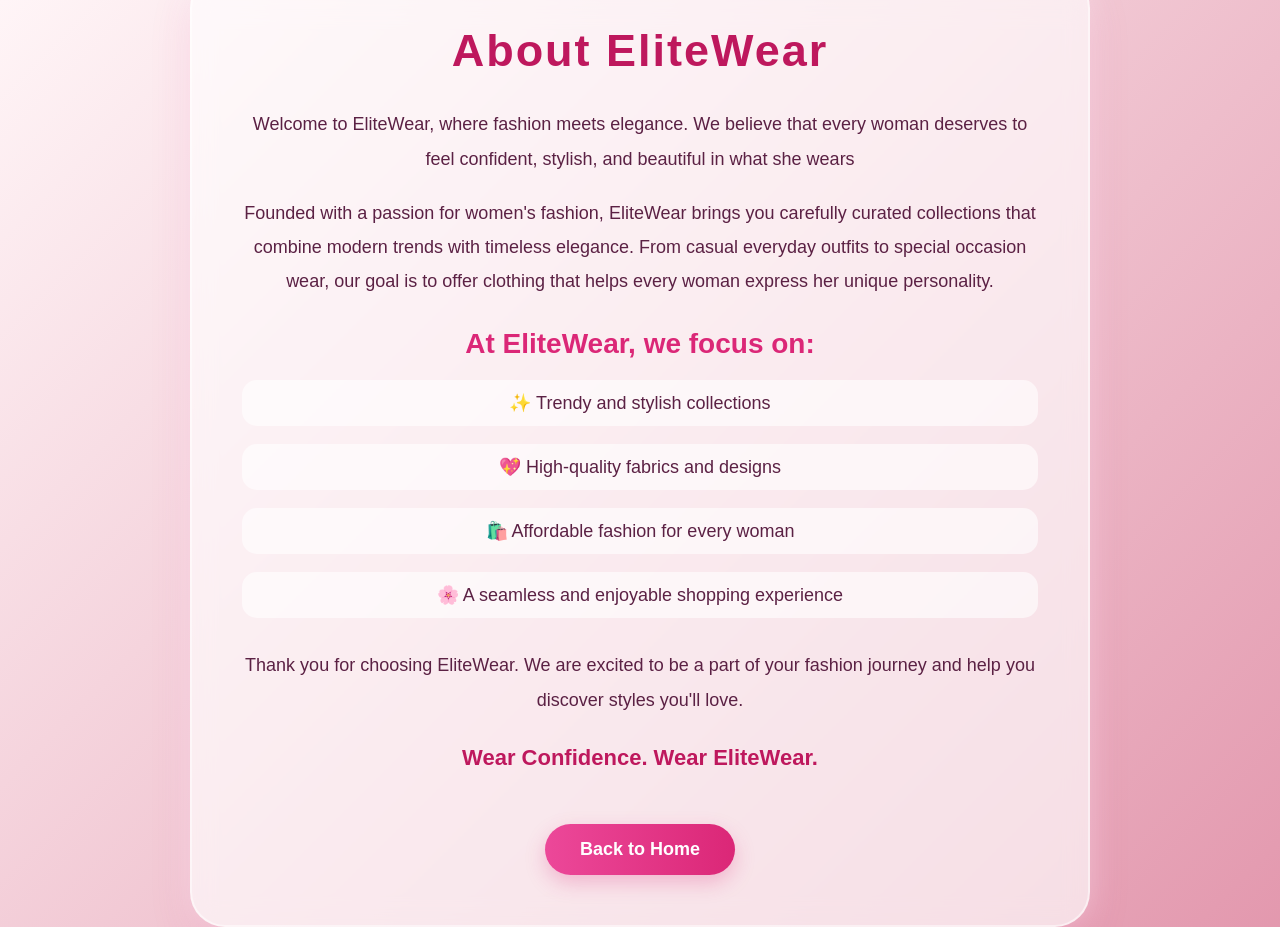
<file: about.html>
<!doctype html>
<html lang="en">
  <head>
    <meta charset="UTF-8" />
    <meta name="viewport" content="width=device-width, initial-scale=1.0" />
    <title>About Us</title>
    <link rel="stylesheet" href="style.css" />
    <link rel="shortcut icon" href="shoplogo.png" type="image/x-icon">
    <link rel="stylesheet" href="about.css">
  </head>
  <body>
    <div class="about">
      <h2>About EliteWear</h2>
      <p>
        Welcome to EliteWear, where fashion meets elegance. We believe that
        every woman deserves to feel confident, stylish, and beautiful in what
        she wears
      </p>
      <p>
        Founded with a passion for women's fashion, EliteWear brings you
        carefully curated collections that combine modern trends with timeless
        elegance. From casual everyday outfits to special occasion wear, our
        goal is to offer clothing that helps every woman express her unique
        personality.
      </p>
      <h3>At EliteWear, we focus on:</h3>
      <ul style="list-style: none">
        <li>✨ Trendy and stylish collections</li>
        <li>💖 High-quality fabrics and designs</li>
        <li>🛍️ Affordable fashion for every woman</li>
        <li>🌸 A seamless and enjoyable shopping experience</li>
      </ul>
      <p>
        Thank you for choosing EliteWear. We are excited to be a part of your
        fashion journey and help you discover styles you'll love.
      </p>
      <p><b>Wear Confidence. Wear EliteWear.</b></p>
      <a href="index.html" class="btn"> Back to Home</a>
    </div>
  </body>
</html>
</file>
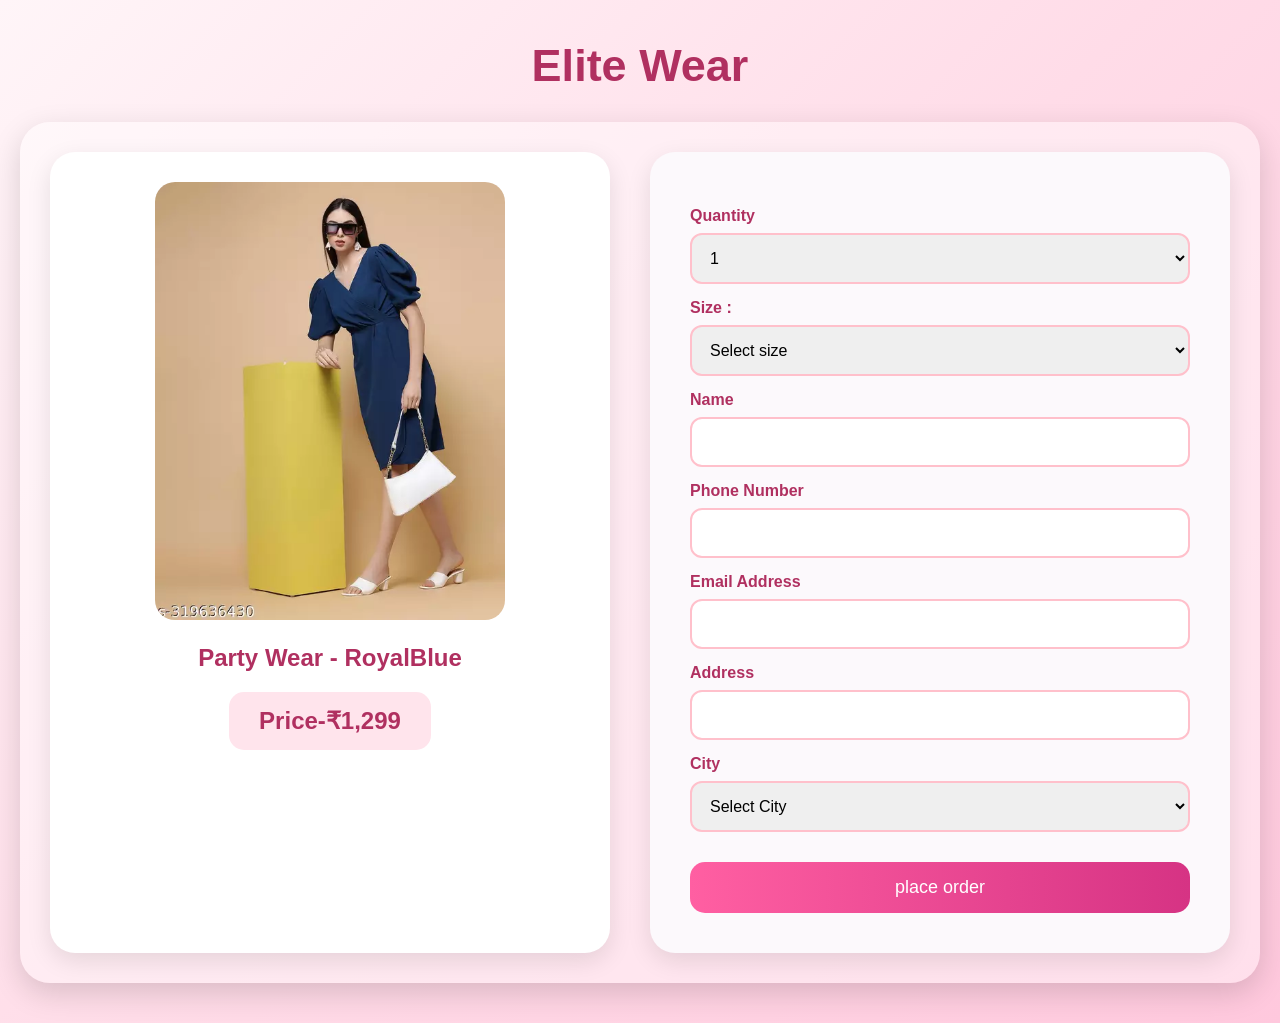
<file: buy1.html>
<!doctype html>
<html lang="en">
  <head>
    <meta charset="UTF-8" />
    <meta name="viewport" content="width=device-width, initial-scale=1.0" />
    <title>PartyWear-RoyalBlue</title>
    <link
      rel="icon"
      href="shoplogo.png"
    />
    <link rel="stylesheet" href="buy.css" />
  </head>
  <body>
    <h1>Elite Wear</h1>
    <div class="container">
      <div class="product">
        <img
          src="img1.webp"
          alt="image"
        />
        <h2>Party Wear - RoyalBlue</h2>
        <h2 class="btn">Price-₹1,299</h2>  </div>
        
        <form action="order.html" class="form">
          <label for="qty">Quantity</label>
          <select name="qty" id="qty">
            <option>1</option>
            <option>2</option>
            <option>3</option>
            <option>4</option>
            <option>5</option>
          </select>
          <label for="">Size :</label>
          <select name="qty" id="qty">
            <option>Select size</option>
            <option>xs</option>
            <option>S</option>
            <option>M</option>
            <option>L</option>
            <option>XL</option>
          </select>

          <label for="name">Name </label>
          <input type="text" name="name" required />
          <label for="phno">Phone Number </label>
          <input type="tel" name="phno" required />
          <label for="mail">Email Address</label>
          <input type="email" />
          <label for="add">Address</label>
          <input type="text" required />
          <label for="city">City </label>
          <select name="city" id="city">
            <option value="">Select City</option>
            <option value="">Chennai</option>
            <option value="">Coimbatore</option>
            <option value="">Madurai</option>
            <option value="">Mayiladuthurai</option>
            <option value="">Trichy</option>
          </select>
          <button class="btn">place order</button>
        </form>
    
    </div>
  </body>
</html>
</file>
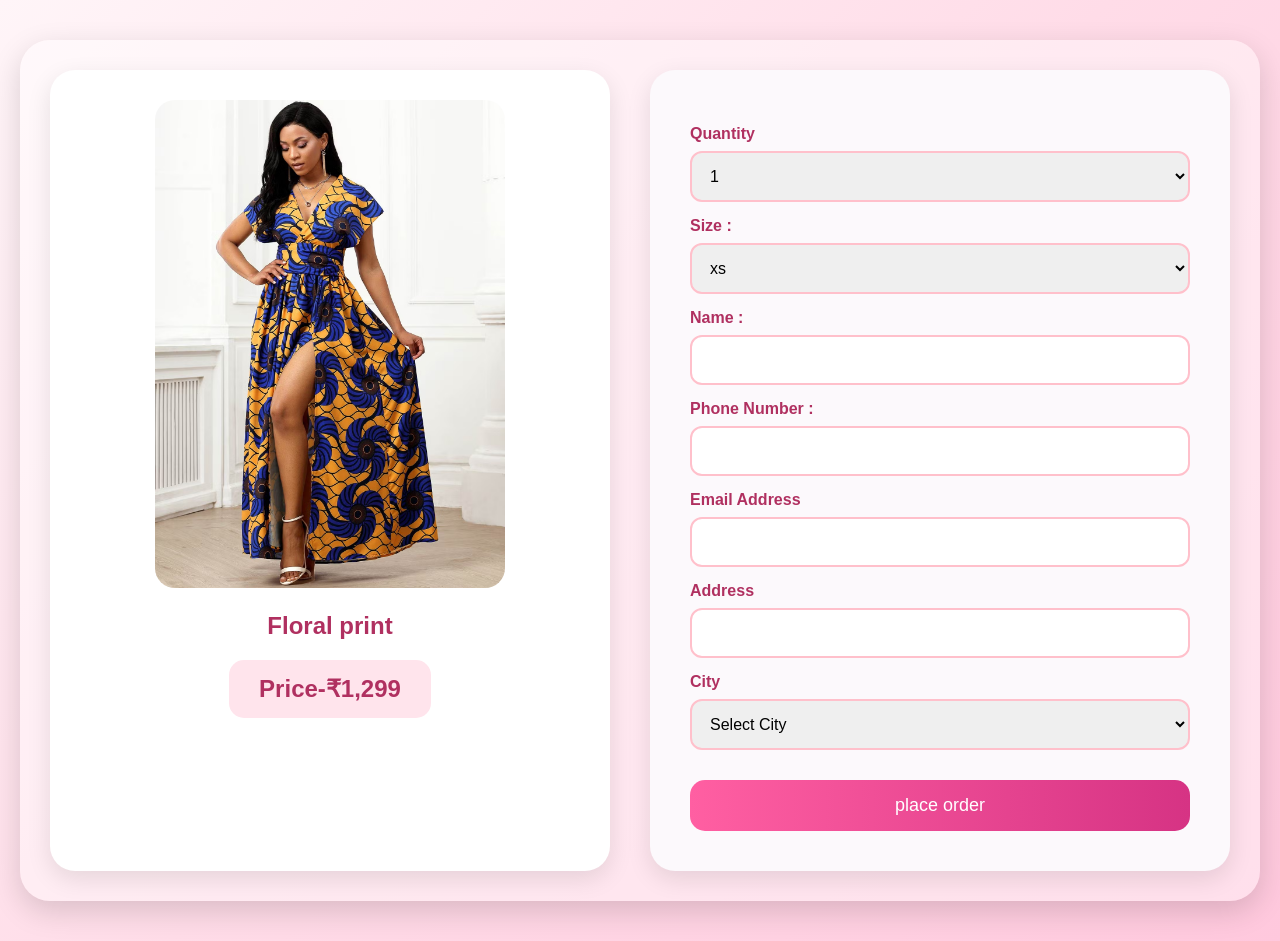
<file: buy2.html>
<!doctype html>
<html lang="en">
  <head>
    <meta charset="UTF-8" />
    <meta name="viewport" content="width=device-width, initial-scale=1.0" />
    <title>Floral Print</title>
      <link rel="icon" href="shoplogo.png">
      <link rel="stylesheet" href="buy.css">
  </head>
  <body>
   
    <div class="container">
      <div class="product"><img
        src="img2.avif"
        alt="image"
      />
      <h2>Floral print</h2>
      <h2 class="btn">Price-₹1,299</h2></div>
      
      <form action="order.html" class="form">
        <label for="qty">Quantity</label>
        <select name="qty" id="qty">
          <option>1</option>
          <option>2</option>
          <option>3</option>
          <option>4</option>
          <option>5</option>
        </select>
          <label for="">Size :</label>
         <select name="qty" id="qty">
          <option>xs</option>
          <option>S</option>
          <option>M</option>
          <option>L</option>
          <option>XL</option>
        </select>

        <label for="name">Name :</label>
        <input type="text" name="name" required />
        <label for="phno">Phone Number :</label>
        <input type="tel" name="phno" required />
        <label for="mail">Email Address</label>
        <input type="email" />
        <label for="add">Address</label>
        <input type="text" required />
        <label for="city">City </label>
        <select name="city" id="city">
          <option value="">Select City</option>
          <option value="">Chennai</option>
          <option value="">Coimbatore</option>
          <option value="">Madurai</option>
          <option value="">Mayiladuthurai</option>
          <option value="">Trichy</option>
        </select>
        <button class="btn">place order</button>
      </form>
      
    </div>
  </body>
</html>
</file>
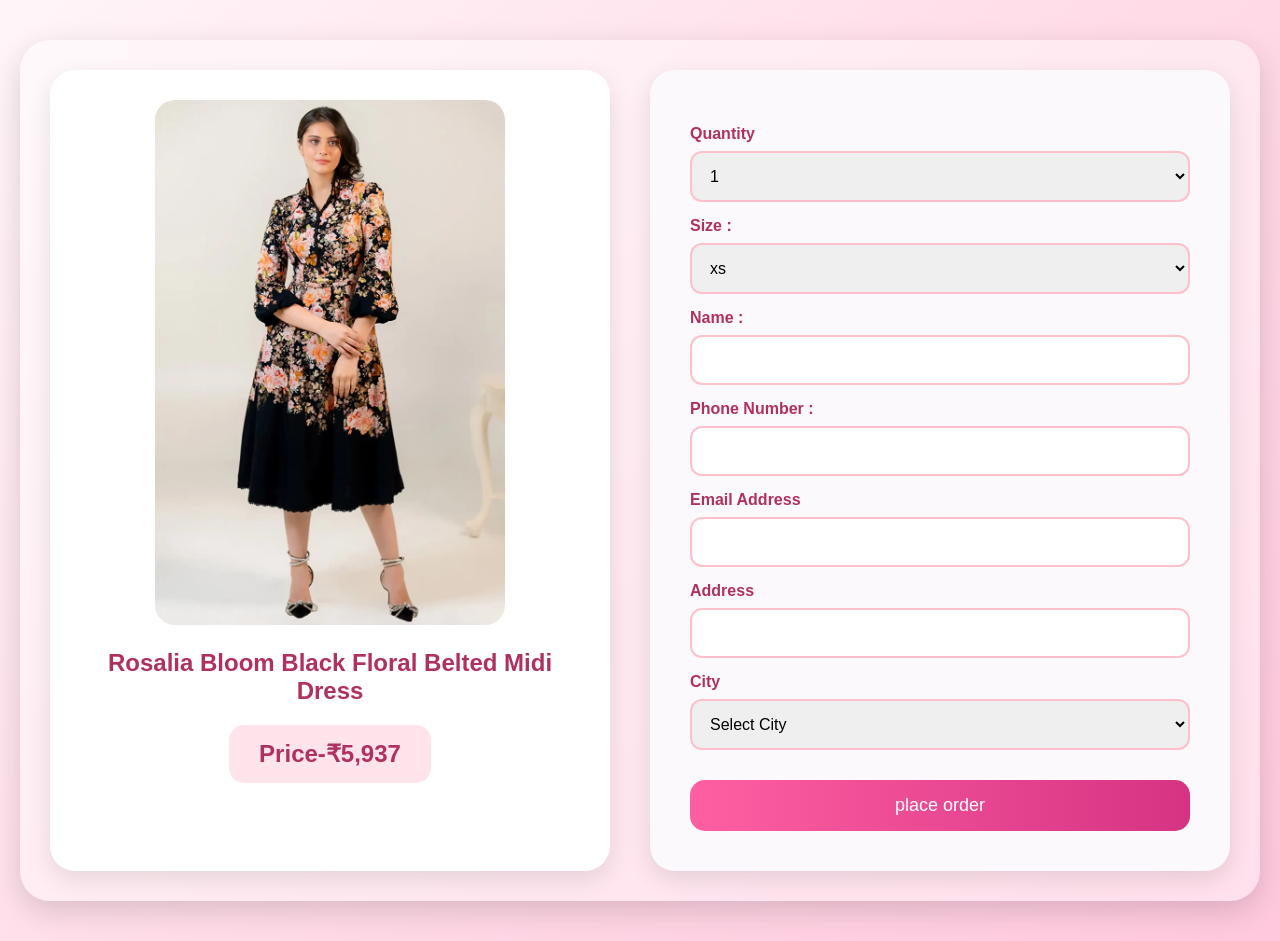
<file: buy3.html>
<!doctype html>
<html lang="en">
  <head>
    <meta charset="UTF-8" />
    <meta name="viewport" content="width=device-width, initial-scale=1.0" />
    <title>Black Floral Belted Midi Dress</title>
      <link rel="icon" href="shoplogo.png">
  <link rel="stylesheet" href="buy.css"></head>
  <body>
   
    <div class="container">
      <div class="product"> <img
       src="img3.webp"
        alt="image"
      />
      <h2>Rosalia Bloom Black Floral Belted Midi Dress</h2>
      <h2 class="btn">Price-₹5,937</h2></div>
     
      <form action="order.html" class="form">
        <label for="qty">Quantity</label>
        <select name="qty" id="qty">
          <option>1</option>
          <option>2</option>
          <option>3</option>
          <option>4</option>
          <option>5</option>
        </select>
          <label for="">Size :</label>
         <select name="qty" id="qty">
          <option>xs</option>
          <option>S</option>
          <option>M</option>
          <option>L</option>
          <option>XL</option>
        </select>

        <label for="name">Name :</label>
        <input type="text" name="name" required />
        <label for="phno">Phone Number :</label>
        <input type="tel" name="phno" required />
        <label for="mail">Email Address</label>
        <input type="email" />
        <label for="add">Address</label>
        <input type="text" required />
        <label for="city">City </label>
        <select name="city" id="city">
          <option value="">Select City</option>
          <option value="">Chennai</option>
          <option value="">Coimbatore</option>
          <option value="">Madurai</option>
          <option value="">Mayiladuthurai</option>
          <option value="">Trichy</option>
        </select>
        <button class="btn">place order</button>
      </form>
      
    </div>
  </body>
</html>
</file>
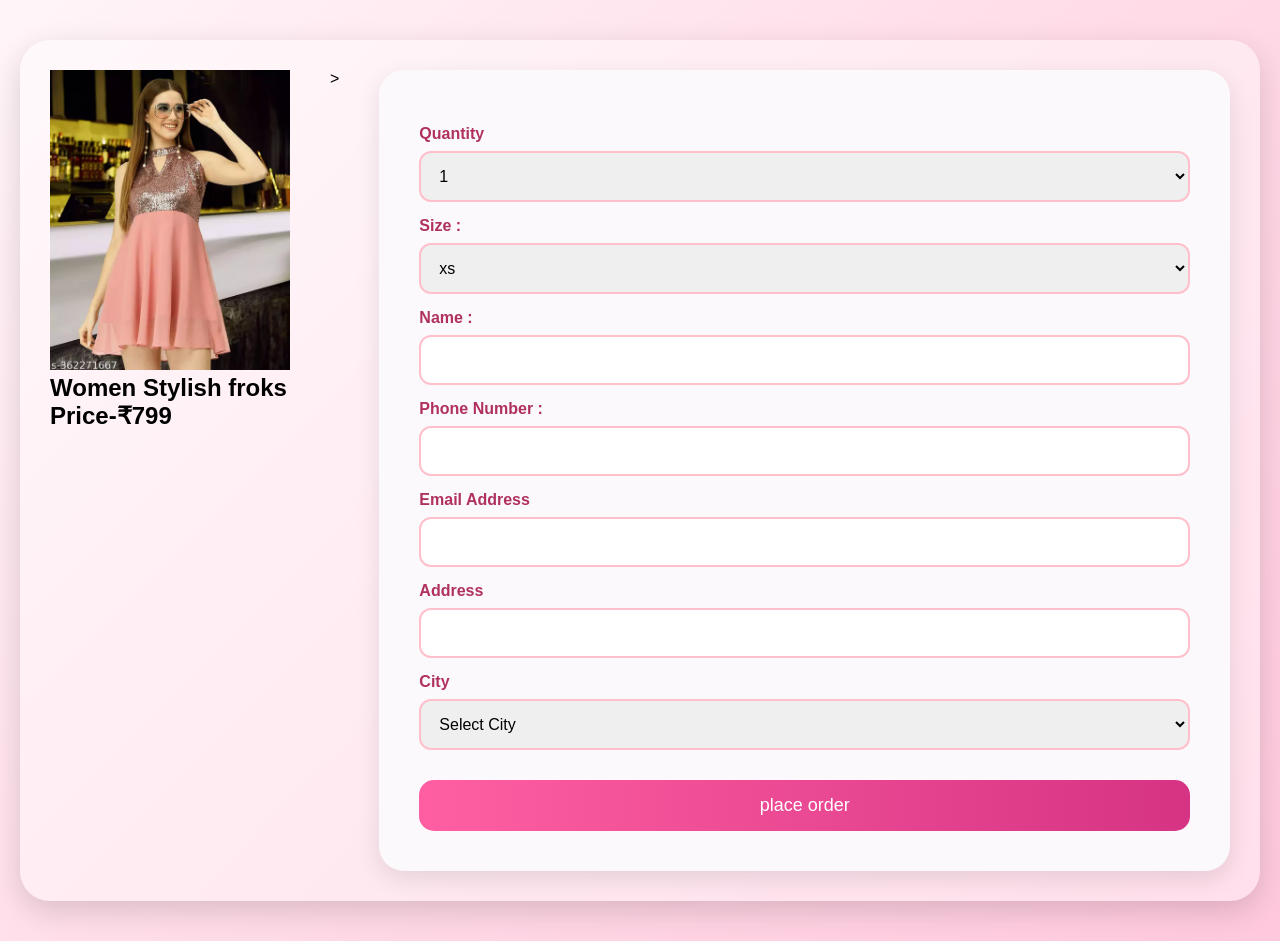
<file: buy4.html>
<!doctype html>
<html lang="en">
  <head>
    <meta charset="UTF-8" />
    <meta name="viewport" content="width=device-width, initial-scale=1.0" />
    <title>Women Stylish froks</title>
    <link
      rel="icon"
      href="shoplogo.png"
    />
    <link rel="stylesheet" href="buy.css" />
  </head>
  <body>
    <div class="container">
      <div class="priduct">
        <img
          src="img4.webp"
          alt="image"
          height="300px"
        />
        <h2>Women Stylish froks</h2>
        <h2 class="btn">Price-₹799</h2>
      </div>
      >
      <form action="order.html" class="form">
        <label for="qty">Quantity</label>
        <select name="qty" id="qty">
          <option>1</option>
          <option>2</option>
          <option>3</option>
          <option>4</option>
          <option>5</option>
        </select>
        <label for="">Size :</label>
        <select name="qty" id="qty">
          <option>xs</option>
          <option>S</option>
          <option>M</option>
          <option>L</option>
          <option>XL</option>
        </select>

        <label for="name">Name :</label>
        <input type="text" name="name" required />
        <label for="phno">Phone Number :</label>
        <input type="tel" name="phno" required />
        <label for="mail">Email Address</label>
        <input type="email" />
        <label for="add">Address</label>
        <input type="text" required />
        <label for="city">City </label>
        <select name="city" id="city">
          <option value="">Select City</option>
          <option value="">Chennai</option>
          <option value="">Coimbatore</option>
          <option value="">Madurai</option>
          <option value="">Mayiladuthurai</option>
          <option value="">Trichy</option>
        </select>
        <button class="btn">place order</button>
      </form>
    </div>
  </body>
</html>
</file>
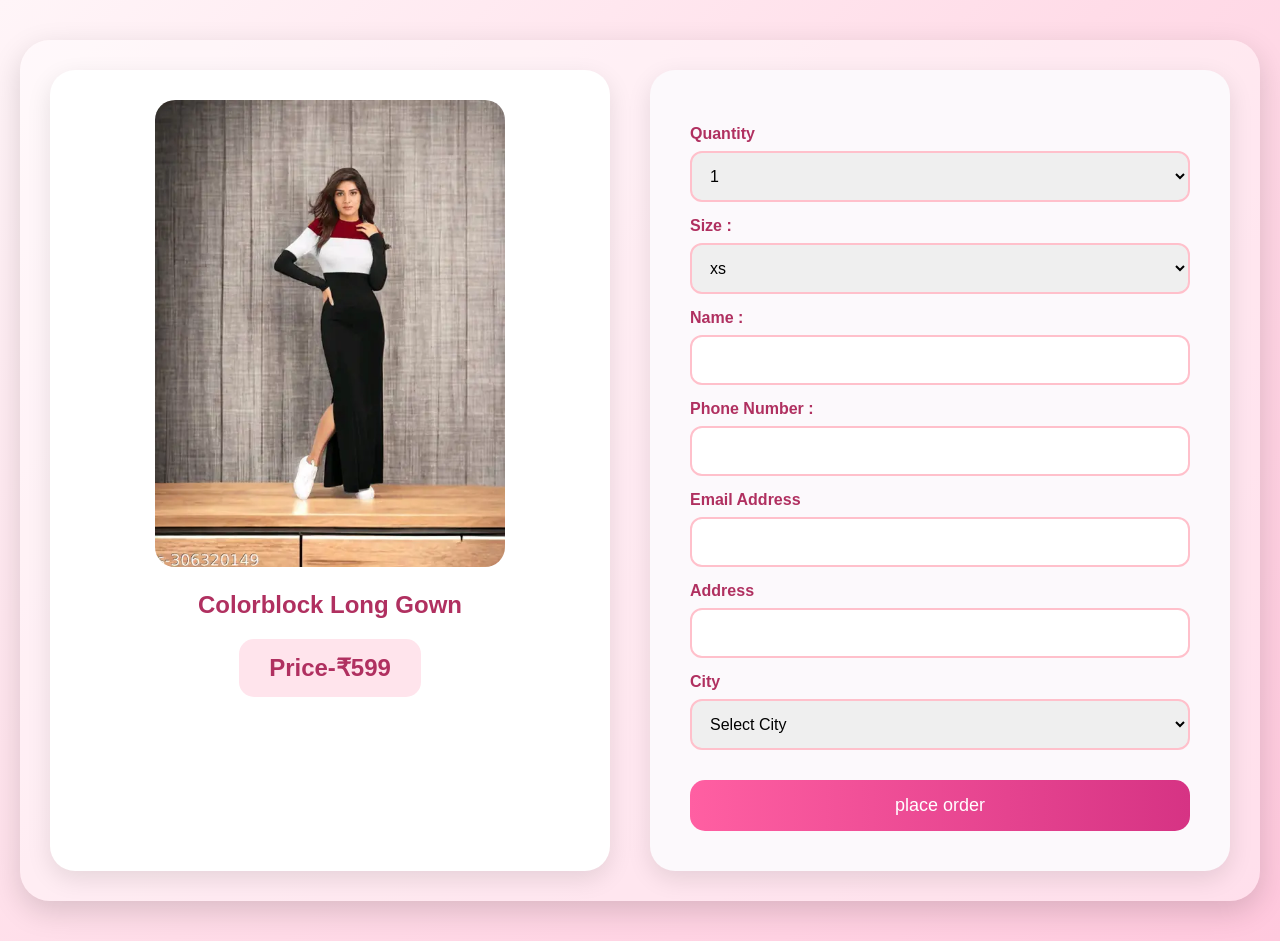
<file: buy5.html>
<!doctype html>
<html lang="en">
  <head>
    <meta charset="UTF-8" />
    <meta name="viewport" content="width=device-width, initial-scale=1.0" />
    <title>Colorblock Long Gown</title>
      <link rel="icon" href="shoplogo.png">
  <link rel="stylesheet" href="buy.css"></head>
  <body>
   
    <div class="container">
      <div class="product"><img
         src="img5.webp"
        alt="image"
      />
      <h2>Colorblock Long Gown</h2>
      <h2 class="btn">Price-₹599</h2></div>
      
      <form action="order.html" class="form">
        <label for="qty">Quantity</label>
        <select name="qty" id="qty">
          <option>1</option>
          <option>2</option>
          <option>3</option>
          <option>4</option>
          <option>5</option>
        </select>
          <label for="">Size :</label>
         <select name="qty" id="qty">
          <option>xs</option>
          <option>S</option>
          <option>M</option>
          <option>L</option>
          <option>XL</option>
        </select>

        <label for="name">Name :</label>
        <input type="text" name="name" required />
        <label for="phno">Phone Number :</label>
        <input type="tel" name="phno" required />
        <label for="mail">Email Address</label>
        <input type="email" />
        <label for="add">Address</label>
        <input type="text" required />
        <label for="city">City </label>
        <select name="city" id="city">
          <option value="">Select City</option>
          <option value="">Chennai</option>
          <option value="">Coimbatore</option>
          <option value="">Madurai</option>
          <option value="">Mayiladuthurai</option>
          <option value="">Trichy</option>
        </select>
        <button class="btn">place order</button>
      </form>
      
    </div>
  </body>
</html>
</file>
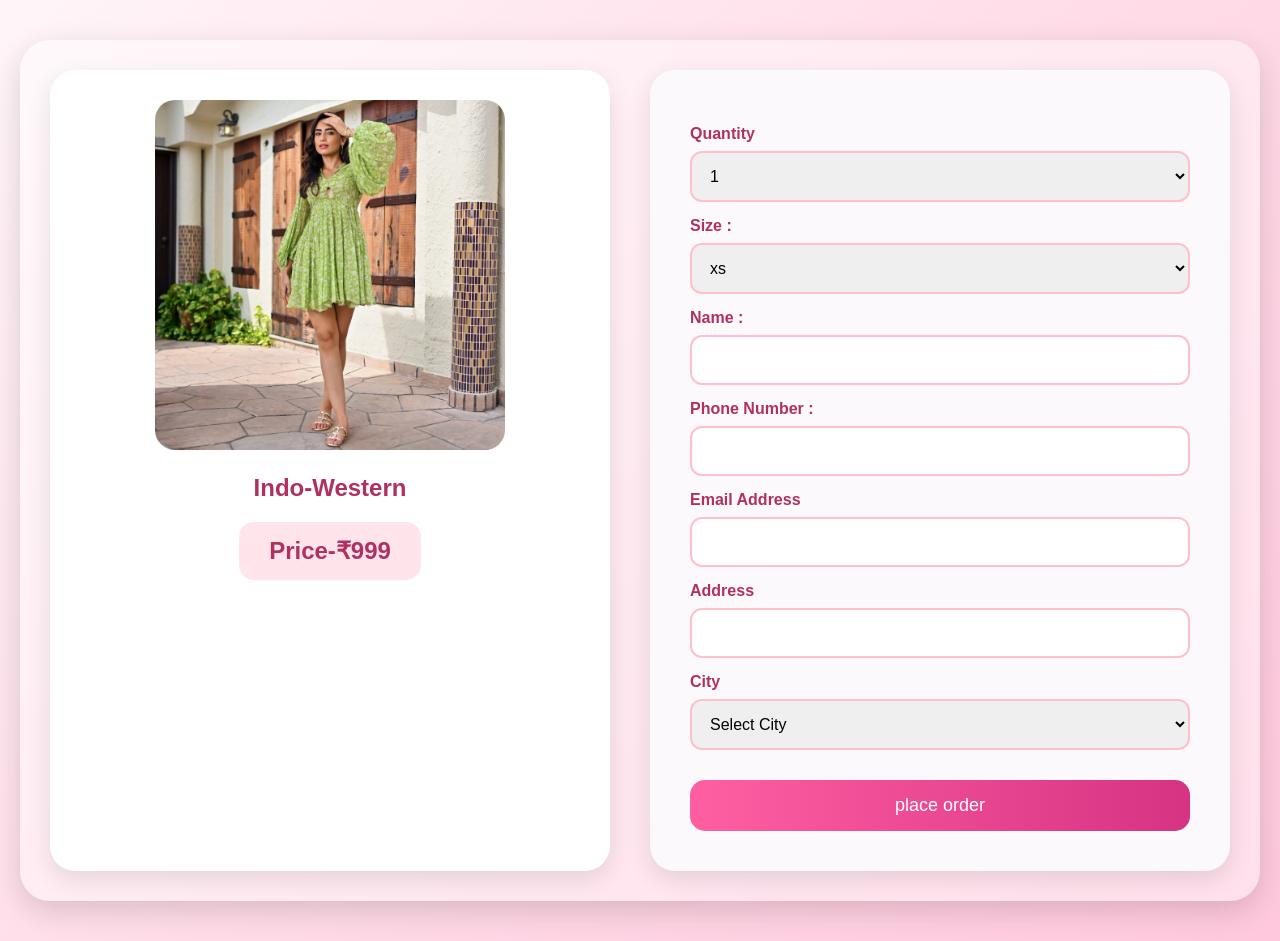
<file: buy6.html>
<!doctype html>
<html lang="en">
  <head>
    <meta charset="UTF-8" />
    <meta name="viewport" content="width=device-width, initial-scale=1.0" />
    <title>Indo-Western</title>
  <link rel="icon" href="shoplogo.png">
  <link rel="stylesheet" href="buy.css"></head>
  <body>
   
    <div class="container">
      <div class="product"><img
          src="img6.webp"
        alt="image"
      />
      <h2>Indo-Western</h2>
      <h2 class="btn">Price-₹999</h2></div>
      
      <form action="order.html" class="form">
        <label for="qty">Quantity</label>
        <select name="qty" id="qty">
          <option>1</option>
          <option>2</option>
          <option>3</option>
          <option>4</option>
          <option>5</option>
        </select>
          <label for="">Size :</label>
         <select name="qty" id="qty">
          <option>xs</option>
          <option>S</option>
          <option>M</option>
          <option>L</option>
          <option>XL</option>
        </select>

        <label for="name">Name :</label>
        <input type="text" name="name" required />
        <label for="phno">Phone Number :</label>
        <input type="tel" name="phno" required />
        <label for="mail">Email Address</label>
        <input type="email" />
        <label for="add">Address</label>
        <input type="text" required />
        <label for="city">City </label>
        <select name="city" id="city">
          <option value="">Select City</option>
          <option value="">Chennai</option>
          <option value="">Coimbatore</option>
          <option value="">Madurai</option>
          <option value="">Mayiladuthurai</option>
          <option value="">Trichy</option>
        </select>
        <button class="btn">place order</button>
      </form>
      
    </div>
  </body>
</html>
</file>
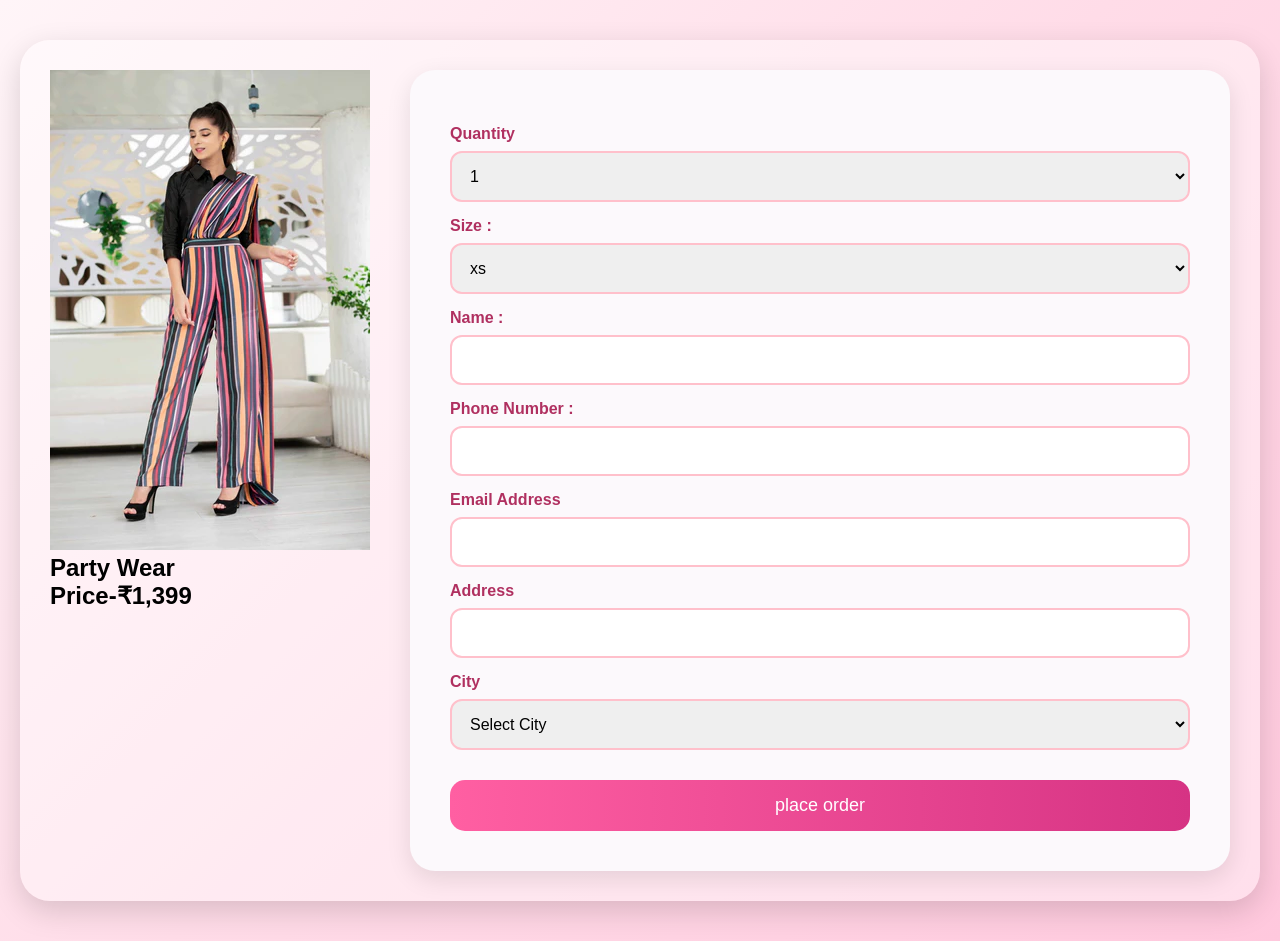
<file: buy7.html>
<!doctype html>
<html lang="en">
  <head>
    <meta charset="UTF-8" />
    <meta name="viewport" content="width=device-width, initial-scale=1.0" />
    <title>Party Wear</title>
      <link rel="icon" href="shoplogo.png">
  <link rel="stylesheet" href="buy.css"></head>
  <body>
   
    <div class="container">
      <div>
        <img
          src="img7.webp"
        alt="image"
      />
      <h2>Party Wear</h2>
      <h2 class="btn">Price-₹1,399</h2>
      </div>
      
      <form action="order.html" class="form">
        <label for="qty">Quantity</label>
        <select name="qty" id="qty">
          <option>1</option>
          <option>2</option>
          <option>3</option>
          <option>4</option>
          <option>5</option>
        </select>
          <label for="">Size :</label>
         <select name="qty" id="qty">
          <option>xs</option>
          <option>S</option>
          <option>M</option>
          <option>L</option>
          <option>XL</option>
        </select>

        <label for="name">Name :</label>
        <input type="text" name="name" required />
        <label for="phno">Phone Number :</label>
        <input type="tel" name="phno" required />
        <label for="mail">Email Address</label>
        <input type="email" />
        <label for="add">Address</label>
        <input type="text" required />
        <label for="city">City </label>
        <select name="city" id="city">
          <option value="">Select City</option>
          <option value="">Chennai</option>
          <option value="">Coimbatore</option>
          <option value="">Madurai</option>
          <option value="">Mayiladuthurai</option>
          <option value="">Trichy</option>
        </select>
        <button class="btn">place order</button>
      </form>
      
    </div>
  </body>
</html>
</file>
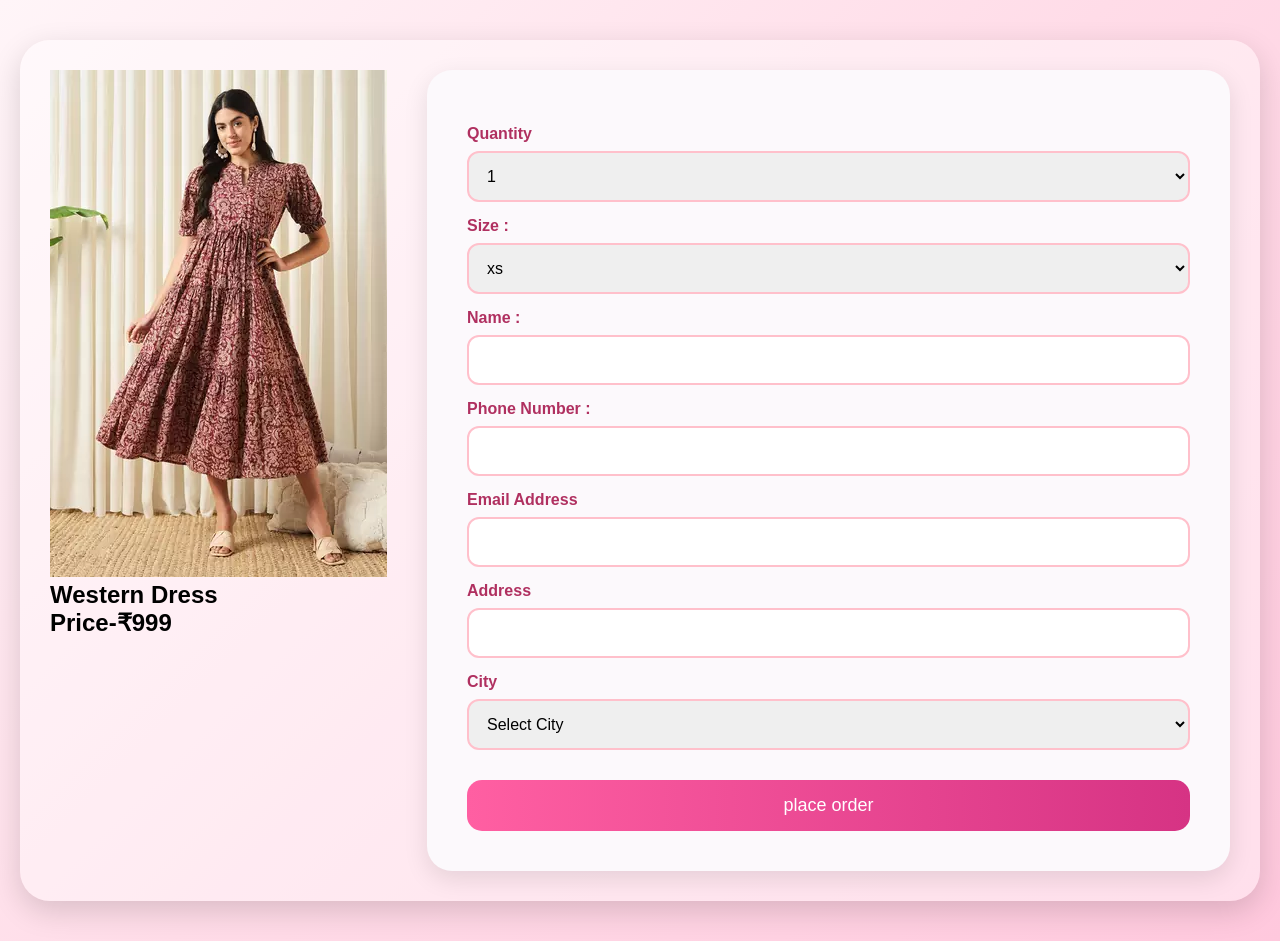
<file: buy8.html>
<!doctype html>
<html lang="en">
  <head>
    <meta charset="UTF-8" />
    <meta name="viewport" content="width=device-width, initial-scale=1.0" />
    <title>Western Dress</title>
     <link rel="icon" href="shoplogo.png">
  <link rel="stylesheet" href="buy.css"></head>
  <body>
   
    <div class="container">
      <div>
              <img
           src="img8.webp"
        alt="image"
      />
      <h2>Western Dress</h2>
      <h2 class="btn">Price-₹999</h2>
      </div>

      <form action="order.html" class="form">
        <label for="qty">Quantity</label>
        <select name="qty" id="qty">
          <option>1</option>
          <option>2</option>
          <option>3</option>
          <option>4</option>
          <option>5</option>
        </select>
          <label for="">Size :</label>
         <select name="qty" id="qty">
          <option>xs</option>
          <option>S</option>
          <option>M</option>
          <option>L</option>
          <option>XL</option>
        </select>

        <label for="name">Name :</label>
        <input type="text" name="name" required />
        <label for="phno">Phone Number :</label>
        <input type="tel" name="phno" required />
        <label for="mail">Email Address</label>
        <input type="email" />
        <label for="add">Address</label>
        <input type="text" required />
        <label for="city">City </label>
        <select name="city" id="city">
          <option value="">Select City</option>
          <option value="">Chennai</option>
          <option value="">Coimbatore</option>
          <option value="">Madurai</option>
          <option value="">Mayiladuthurai</option>
          <option value="">Trichy</option>
        </select>
        <button class="btn">place order</button>
      </form>
      
    </div>
  </body>
</html>
</file>
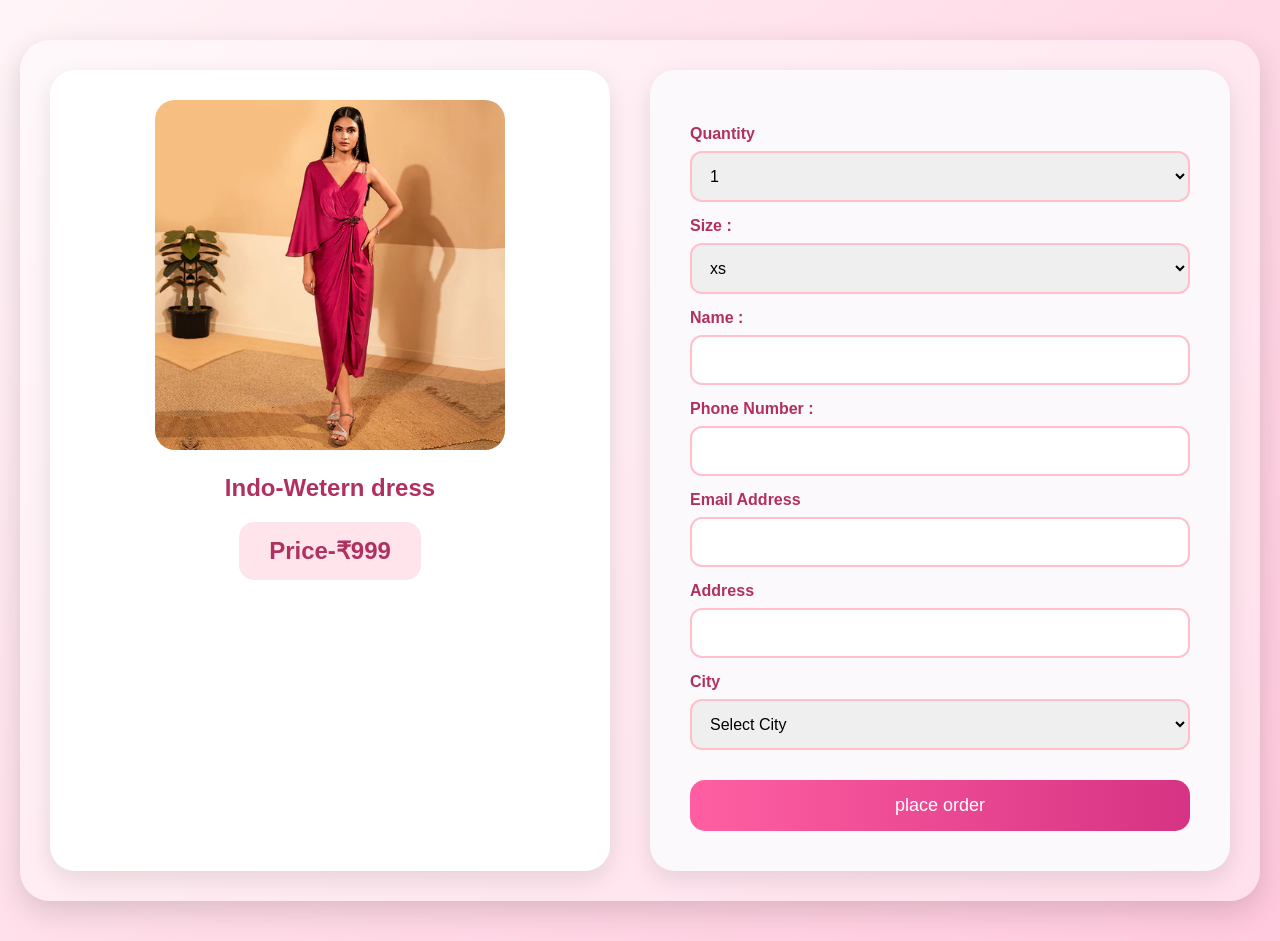
<file: buy9.html>
<!doctype html>
<html lang="en">
  <head>
    <meta charset="UTF-8" />
    <meta name="viewport" content="width=device-width, initial-scale=1.0" />
    <title>Indo-Wetern dress</title>
    <link rel="icon" href="shoplogo.png">
  <link rel="stylesheet" href="buy.css"></head>
  <body>
   
    <div class="container">
      <div class="product">
         <img
           src="img9.webp"
        alt="image" 
      />
      <h2>Indo-Wetern dress</h2>
      <h2 class="btn">Price-₹999</h2>
      </div>
     
      <form action="order.html" class="form">
        <label for="qty">Quantity</label>
        <select name="qty" id="qty">
          <option>1</option>
          <option>2</option>
          <option>3</option>
          <option>4</option>
          <option>5</option>
        </select>
          <label for="">Size :</label>
         <select name="qty" id="qty">
          <option>xs</option>
          <option>S</option>
          <option>M</option>
          <option>L</option>
          <option>XL</option>
        </select>

        <label for="name">Name :</label>
        <input type="text" name="name" required />
        <label for="phno">Phone Number :</label>
        <input type="tel" name="phno" required />
        <label for="mail">Email Address</label>
        <input type="email" />
        <label for="add">Address</label>
        <input type="text" required />
        <label for="city">City </label>
        <select name="city" id="city">
          <option value="">Select City</option>
          <option value="">Chennai</option>
          <option value="">Coimbatore</option>
          <option value="">Madurai</option>
          <option value="">Mayiladuthurai</option>
          <option value="">Trichy</option>
        </select>
        <button class="btn">place order</button>
      </form>
      
    </div>
  </body>
</html>
</file>
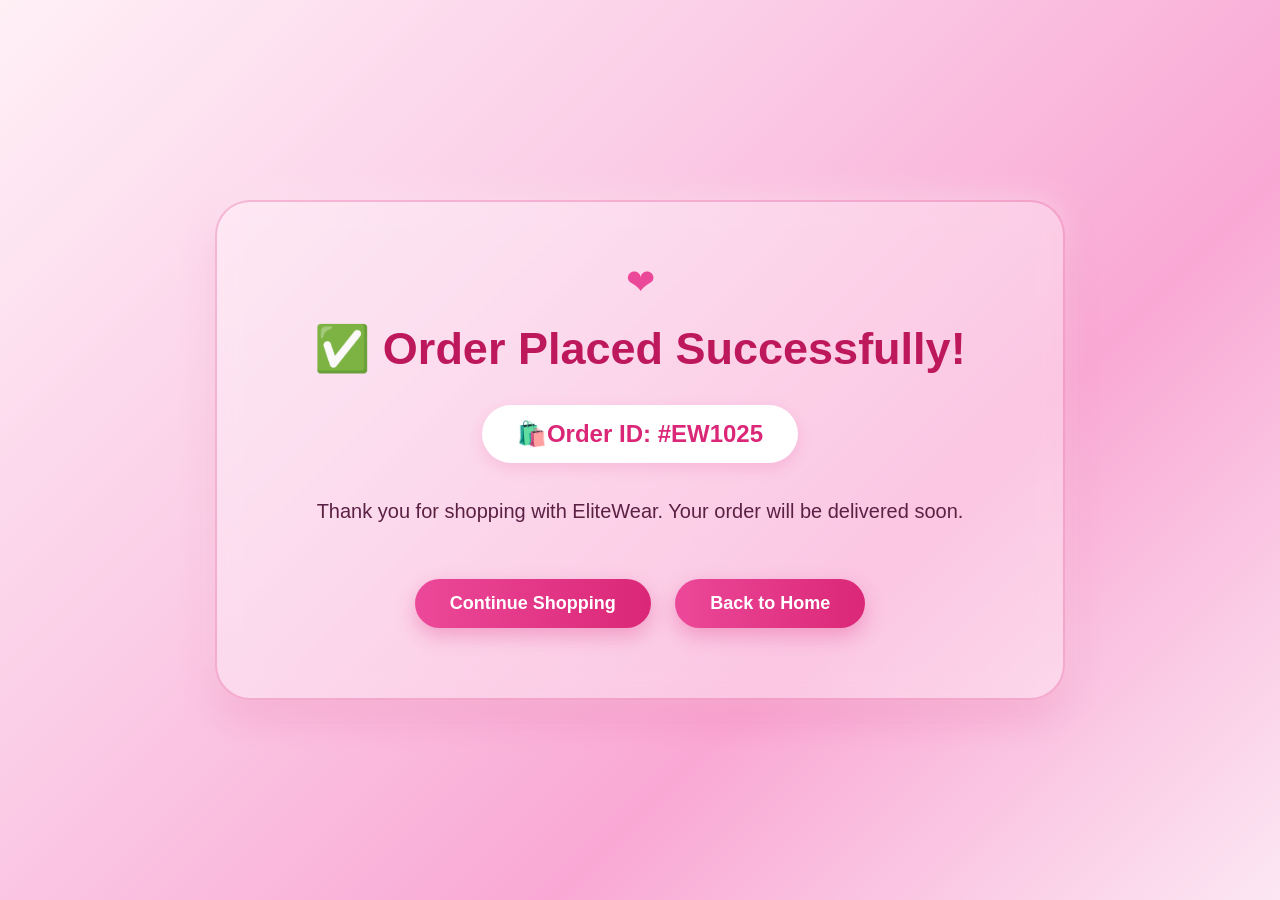
<file: order.html>
<!DOCTYPE html>
<html lang="en">
<head>
    <meta charset="UTF-8">
    <meta name="viewport" content="width=device-width, initial-scale=1.0">
    <title>Order Page</title>
    <link rel="stylesheet" href="order.css">
    <link rel="shortcut icon" href="shoplogo.png" type="image/x-icon">
</head>
<body>
    <div class="container"><h1>        ✅
Order Placed Successfully!</h1>

<h2 class="order">🛍️Order ID: #EW1025</h2>
<p>Thank you for shopping with EliteWear.
Your order will be delivered soon.</p>


<a href="Shop.html" class="btn">Continue Shopping</a>
<a href="index.html" class="btn">Back to Home</a></div>
    
</body>
</html>
</file>
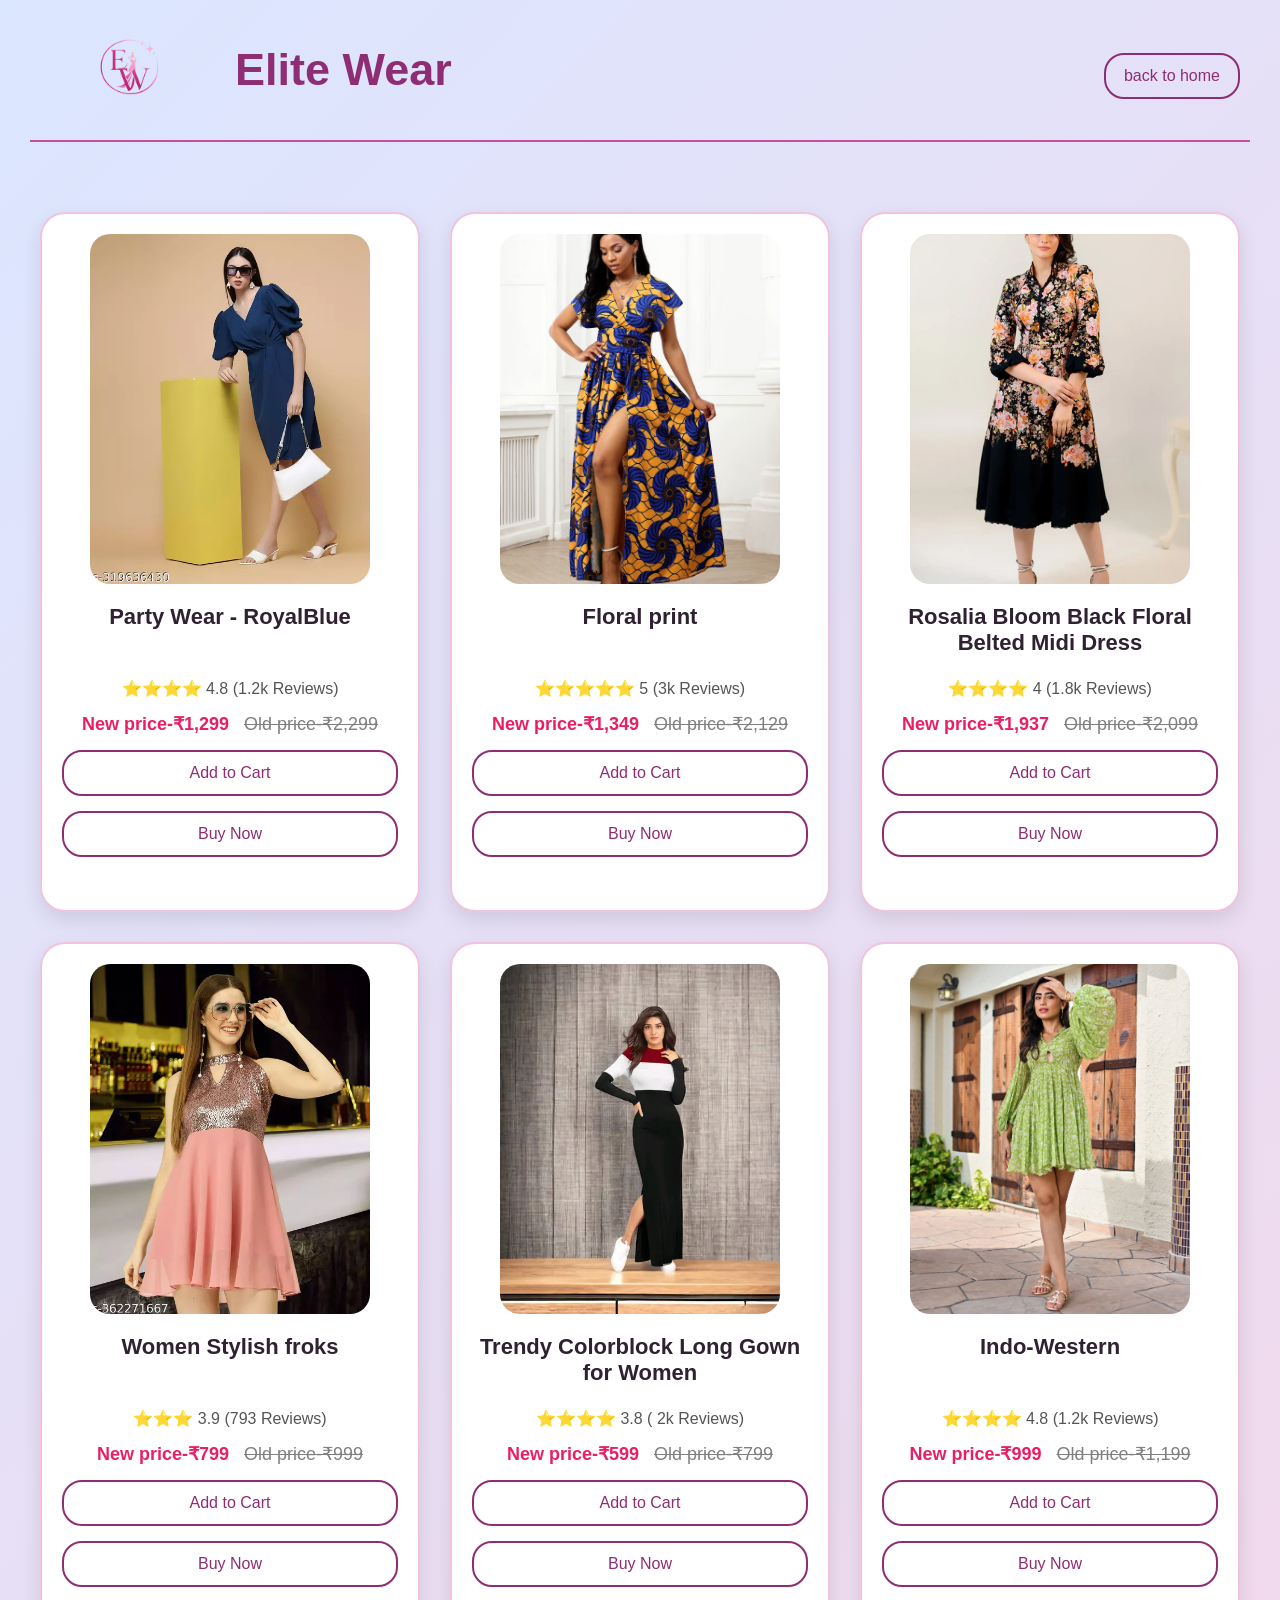
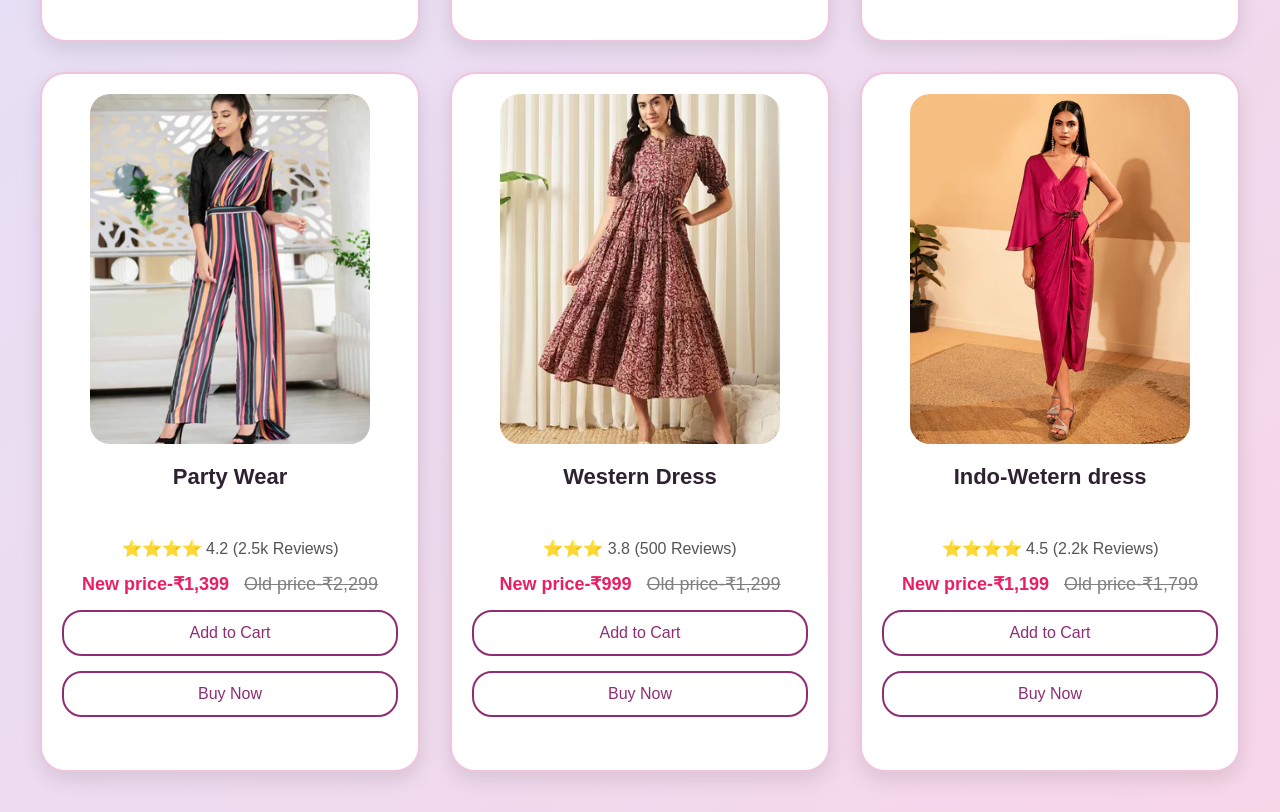
<file: Shop.html>
<!doctype html>
<html lang="en">
  <head>
    <meta charset="UTF-8" />
    <meta name="viewport" content="width=device-width, initial-scale=1.0" />
    <title>Shopping Page</title>
     <link rel="icon" href="shoplogo.png">
      <link rel="stylesheet" href="shop.css">
  </head>
  <body>
    <div class="main" >
      <div class="brand">
         <img
          src="logo.png"
          alt="logo"
          class="logo"
        />
        <h1 id="title">Elite Wear</h1>

      </div>
       
         <div>
         <a href="index.html" class="btn" id="bt">back to home</a>
      

      </div>
      
      </div>
       <hr class="line">
     
      
    
    <div class="shop">
   
      <div class="card" class="img1">
        <img
          src="img1.webp"
          alt="image"
          height="300px"
          width="300px"
        />
        <h3>Party Wear - RoyalBlue</h3>
        <p>⭐⭐⭐⭐ 4.8 (1.2k Reviews)</p>
        <p class="price">New price-₹1,299    <del>Old price-₹2,299</del></p>
        <a class="btn" onclick="addCart()">Add to Cart</a>
        <a href="buy1.html" class="btn">Buy Now</a>
      </div>
      <div class="card" class="img2">
        <img
          src="img2.avif"
          alt="image"
          height="300px"
          width="300px"
        />
        <h3>Floral print</h3>
        <p>⭐⭐⭐⭐⭐ 5 (3k Reviews)</p>
        <p class="price">New price-₹1,349     <del>Old price-₹2,129</del></p>
        <a class="btn" onclick="addCart()">Add to Cart</a>
        <a href="buy2.html" target="_blank" class="btn">Buy Now</a
        >
      </div>
      <div class="card" class="img3">
        <img
          src="img3.webp"
          alt="image"
          height="300px"
          width="300px"
        />
        <h3>Rosalia Bloom Black Floral Belted Midi Dress</h3>
        <p>⭐⭐⭐⭐ 4 (1.8k Reviews)</p>
        <p class="price">New price-₹1,937    <del>Old price-₹2,099</del></p>
        <a class="btn" onclick="addCart()">Add to Cart</a>
        <a href="buy3.html" class="btn">Buy Now</a>
      </div>
      <div class="card" class="img4">
        <img
          src="img4.webp"
          alt="image"
          height="300px"
          width="300px"
        />
        <h3>Women Stylish froks</h3>
        <p>⭐⭐⭐ 3.9 (793 Reviews)</p>
        <p class="price">New price-₹799     <del>Old price-₹999</del></p>
        <a class="btn" onclick="addCart()">Add to Cart</a>
        <a href="buy4.html" class="btn">Buy Now</a>
      </div>
      <div class="card" class="img5">
        <img
          src="img5.webp"
          alt="image"
          height="300px"
          width="300px"
        />
        <h3>Trendy Colorblock Long Gown for Women</h3>
        <p>⭐⭐⭐⭐ 3.8 ( 2k Reviews)</p>
        <p class="price">New price-₹599     <del>Old price-₹799</del></p>
        <a class="btn" onclick="addCart()">Add to Cart</a>
        <a href="buy5.html" class="btn">Buy Now</a>
      </div>
      <div class="card" class="img6">
        <img
          src="img6.webp"
          alt="image"
          height="300px"
          width="300px"
        />
        <h3>Indo-Western</h3>
        <p>⭐⭐⭐⭐ 4.8 (1.2k Reviews)</p>
        <p class="price">New price-₹999     <del>Old price-₹1,199</del></p>
        <a class="btn" onclick="addCart()">Add to Cart</a>
        <a href="buy6.html" class="btn">Buy Now</a>
      </div>
      <div class="card" class="img7">
        <img
          src="img7.webp"
          alt="image"
          height="300px"
          width="300px"
        />
        <h3>Party Wear</h3>
        <p>⭐⭐⭐⭐ 4.2 (2.5k Reviews)</p>
        <p class="price">New price-₹1,399    <del>Old price-₹2,299</del></p>
        <a class="btn" onclick="addCart()">Add to Cart</a>
        <a href="buy7.html" class="btn">Buy Now</a>
      </div>
      <div class="card" class="img8">
        <img
          src="img8.webp"
          alt="image"
          height="300px"
          width="300px"
        />
        <h3>Western Dress</h3>
        <p>⭐⭐⭐ 3.8 (500 Reviews)</p>
        <p class="price">New price-₹999     <del>Old price-₹1,299</del></p>
        <a class="btn" onclick="addCart()">Add to Cart</a>
        <a href="buy8.html" class="btn">Buy Now</a>
      </div>
      <div class="card" class="img9">
        <img
          src="img9.webp"
          alt="image"
          height="300px"
          width="300px"
        />
        <h3>Indo-Wetern dress</h3>
        <p>⭐⭐⭐⭐ 4.5 (2.2k Reviews)</p>
        <p class="price">New price-₹1,199     <del>Old price-₹1,799</del></p>
        <a class="btn" onclick="addCart()">Add to Cart</a>
        <a href="buy9.html" class="btn">Buy Now</a>
      </div>
   
    </div>
  </body>
   <script>
      function addCart() {
          alert("💖 Great choice! Your item has been added to the cart.");}
   </script>
</html>
</file>
<file: style.css>
body{
   background-image: url('images/bg.webp');
   background-repeat: no-repeat;
   background-size: cover;
   height: 100vh;
}
a{
    text-decoration: none;
}
a:hover{
    background-color: rgb(161, 76, 128);
    color: rgb(61, 21, 148);

    }
#title{
    margin:0;
    padding: 0;
     font-family: "Josefin Sans", sans-serif;
     font-size: 40px;
     color: #842864;
}
nav {
    display: flex;
    gap: 12px;
    list-style: none;
     padding: 20px 30px;
     margin: 0;
    
  
}
.nav{

    padding: 12px 25px;
    color: rgb(70, 31, 133);
    border-style: solid;
    border-width: 2px ;
    border-radius: 20px;
    border-color: rgb(156, 9, 114);
     font-family: "Josefin Sans", sans-serif;
     font-size: 20px;
  
}
header{
    
    display: flex;
    justify-content: space-between;
    align-items: center;
    padding: 20px 50px;
    margin-top: 0;
   
}
.nav:hover{
   transform: scale(1.05);
    transition: 0.3s;
}
.line{
    border: none;
    height: 3px;
    width: 100%;
    margin:0;
    background: linear-gradient(to right,
                transparent,
                #a61c7c,
                #d96cb3,
                transparent);
    border-radius: 10px;
}
.brand{
    display: flex;
    align-items: center;
   
}
.brand img{
    width: 160px;   
}
.logo{
    animation:glow 2s infinite alternate;
}

@keyframes glow{
    from{
        filter:drop-shadow(0 0 5px #28b51e);
    }
    to{
        filter:drop-shadow(0 0 20px #14020b);
    }
}
.homepara{
      font-family: "Josefin Sans", sans-serif;
      font-size: 24px;
     color: #2c1a2a;
      margin-bottom: 30px;

      
}
.para h1{
  
    font-family: "Playfair Display", serif;
    font-size:50px;
    color:#6b1e5e ;
    margin: 12px;
}
.para{
    margin: 0;
    width: 40%;

}
.mainimg{
    height: 30%;
    width: 100%;
        border-radius: 25px;
    
}
.hero{
    display: flex;
    justify-content: space-between;
    align-items: center;
    padding: 50px 80px;
    gap: 80px;
}
.button{
    padding: 15px 25px;
    border: none;
    display: inline-block;
    border-radius: 15px;
    background: linear-gradient(to right,#d96cb3,#b84d9d);
    color: white;
    font-size: 20px;
    cursor: pointer;
}
.button:hover{
     transform: scale(1.05);
     transition: 0.3s;
}
.img{
    width: 80%;
}
@media (max-width:825px){
    .button{
        white-space: nowrap;
        width: fit-content;
        padding: 12px 20px;
    }
}
@media (max-width:768px){

    header{
        flex-direction: column;
        gap: 20px;
    }

    .brand{
        flex-direction: row;
        justify-content: center;
    }

    nav{
        display: flex;
        flex-direction: row;
        flex-wrap: wrap;
        justify-content: center;
        gap: 10px;
    }

    .nav{
        padding: 10px 15px;
        font-size: 14px;
    }

    .hero{
        flex-direction: column;
        text-align: center;
        
        padding: 30px 20px;
    }
    .button{
        position: static;
        margin-top: 20px;
    }
    .para,
    .img{
        width: 100%;
    }

    .para h1{
        font-size: 50px;
    }

    .homepara{
        width: 90%;
        margin: auto;
        font-size: 18px;
        line-height: 1.6;
        margin-bottom: 25px;
    }
    
    .mainimg{
        width: 90%;
        max-width: 350px;
    }
}

@media (max-width: 480px){

    .homepara h1{
        font-size: 35px;
    }

    .homepara p{
        font-size: 16px;
        
    }
  
}
</file>
<file: about.css>
*{
    margin:0;
    padding:0;
    box-sizing:border-box;
    font-family:'Segoe UI',sans-serif;
}

body{
    min-height:100vh;
    display:flex;
    justify-content:center;
    align-items:center;
    padding:40px 20px;
    background:linear-gradient(
        135deg,
        #fff5f7,
        #da7b97,
        #de4484,
        #fff0f6
    );
    background-size:400% 400%;
    animation:bgmove 10s infinite alternate;
}

@keyframes bgmove{
    from{
        background-position:left;
    }
    to{
        background-position:right;
    }
}

.about{
    width:90%;
    max-width:900px;
    background:rgba(255,255,255,0.65);
    backdrop-filter:blur(12px);
    padding:50px;
    border-radius:35px;
    text-align:center;
    box-shadow:
        0 15px 40px rgba(219,39,119,0.15),
        0 0 30px rgba(255,255,255,0.5);
    border:2px solid rgba(255,255,255,0.5);

    animation:fadeup 1.2s ease;
}

@keyframes fadeup{
    from{
        opacity:0;
        transform:translateY(50px);
    }
    to{
        opacity:1;
        transform:translateY(0);
    }
}

.about h2{
    color:#be185d;
    font-size:45px;
    margin-bottom:30px;
    letter-spacing:2px;
}

.about p{
    font-size:18px;
    color:#5b2144;
    line-height:1.9;
    margin-bottom:20px;
}

.about h3{
    color:#db2777;
    margin:30px 0 20px;
    font-size:28px;
}

.about ul{
    margin-bottom:30px;
}

.about li{
    font-size:18px;
    color:#5b2144;
    margin:18px 0;
    padding:12px;
    border-radius:15px;
    background:rgba(255,255,255,0.6);
    transition:0.4s;
}

.about li:hover{
    transform:translateY(-5px);
    box-shadow:0 8px 20px rgba(219,39,119,0.15);
}

.about b{
    color:#be185d;
    font-size:22px;
}

.btn{
    display:inline-block;
    margin-top:25px;
    text-decoration:none;
    color:white;
    background:linear-gradient(
        to right,
        #ec4899,
        #db2777
    );
    padding:15px 35px;
    border-radius:35px;
    font-size:18px;
    font-weight:600;
    box-shadow:0 8px 20px rgba(219,39,119,0.25);
    transition:0.4s;
}

.btn:hover{
    transform:translateY(-5px);
    box-shadow:0 15px 30px rgba(219,39,119,0.35);
}


@media(max-width:768px){

    .about{
        padding:35px 25px;
    }

    .about h2{
        font-size:35px;
    }

    .about h3{
        font-size:24px;
    }

    .about p,
    .about li{
        font-size:16px;
    }

    .btn{
        width:100%;
    }
}
</file>
<file: buy.css>
*{
    margin:0;
    padding:0;
    box-sizing:border-box;
    font-family:'Segoe UI',sans-serif;
}

body{

    background:linear-gradient(
        135deg,
        #fff5f8,
        #ffdce8,
        #ffc8dd
    );
    padding:40px 20px;
}

h1{
    text-align:center;
    color:#b03060;
    font-size:45px;
    margin-bottom:30px;
}

.container{
    max-width:1300px;
    margin:auto;
    display:flex;
    gap:40px;
    background:rgba(255,255,255,0.4);
    padding:30px;
    border-radius:30px;
    box-shadow:0 10px 30px rgba(0,0,0,0.15);
}

.product{
    flex:1;
    background:white;
    border-radius:25px;
    padding:30px;
    text-align:center;
    box-shadow:0 8px 25px rgba(0,0,0,0.1);
}

.product img{
    width:100%;
    max-width:350px;
    border-radius:20px;
}

.product h2{
    color:#b03060;
    margin-top:20px;
}

.product .btn{
    margin-top:20px;
    display:inline-block;
    background:#ffe4ec;
    padding:15px 30px;
    border-radius:15px;
    color:#b03060;
}

.form{
    flex:1;
    background:rgb(252, 249, 252);
    border-radius:25px;
    padding:40px;
    display:flex;
    flex-direction:column;
    box-shadow:0 8px 25px rgba(0,0,0,0.1);
}

.form label{
    margin-top:15px;
    margin-bottom:8px;
    color:#b03060;
    font-weight:600;
}

.form input,
.form select{
    padding:14px;
    border:2px solid #ffc0cb;
    border-radius:12px;
    font-size:16px;
    outline:none;
}

.form input:focus,
.form select:focus{
    border-color:#d63384;
}

.form button{
    margin-top:30px;
    padding:15px;
    border:none;
    border-radius:15px;
    background:linear-gradient(
        to right,
        #ff5fa2,
        #d63384
    );
    color:white;
    font-size:18px;
    cursor:pointer;
    transition:0.3s;
}

.form button:hover{
    transform:translateY(-3px);
    box-shadow:0 8px 20px rgba(214,51,132,0.4);
}

@media(max-width:900px){

    .container{
        gap:20px;
        padding:20px;
    }

    h1{
        font-size:35px;
    }
}

@media(max-width:768px){

    .container{
        flex-direction:column;
    }

    .product img{
        max-width:280px;
    }

    .form{
        padding:25px;
    }

    h1{
        font-size:30px;
    }
}

@media(max-width:480px){

    body{
        padding:20px 10px;
    }

    h1{
        font-size:26px;
    }

    .product,
    .form{
        padding:20px;
    }

    .form input,
    .form select,
    .form button{
        font-size:15px;
    }
}
</file>
<file: order.css>
*{
    margin:0;
    padding:0;
    box-sizing:border-box;
    font-family:'Segoe UI',sans-serif;
}

body{
    min-height:100vh;
    display:flex;
    justify-content:center;
    align-items:center;
    padding:20px;
    background:linear-gradient(
        135deg,
        #fff0f6,
        #fbcfe8,
        #f9a8d4,
        #fce7f3
    );
}

.container{
    width:90%;
    max-width:850px;
    text-align:center;
    padding:60px 40px;
    background:rgba(255,255,255,0.35);
    backdrop-filter:blur(12px);
    border:2px solid rgba(219,39,119,0.25);
    border-radius:35px;
    box-shadow:
        0 15px 35px rgba(219,39,119,0.20),
        0 0 30px rgba(255,255,255,0.5);
}

.container h1{
    color:#be185d;
    font-size:45px;
    margin-bottom:30px;
}

.order{
    display:inline-block;
    background:#fff;
    padding:15px 35px;
    border-radius:40px;
    color:#db2777;
    margin-bottom:30px;
    box-shadow:0 5px 15px rgba(219,39,119,0.15);
}

.container p{
    font-size:20px;
    color:#5b2144;
    line-height:1.8;
    margin-bottom:40px;
}

.btn{
    display:inline-block;
    text-decoration:none;
    background:linear-gradient(
        to right,
        #ec4899,
        #db2777
    );
    color:white;
    padding:14px 35px;
    border-radius:35px;
    margin:10px;
    font-size:18px;
    font-weight:600;
    transition:0.4s;
    box-shadow:0 8px 20px rgba(219,39,119,0.30);
}

.btn:hover{
    transform:translateY(-5px);
    box-shadow:0 15px 30px rgba(219,39,119,0.40);
}

.container::before{
    content:"❤";
    display:block;
    font-size:35px;
    margin-bottom:20px;
    color:#ec4899;
}

@media (max-width:768px){

    .container{
        padding:40px 20px;
    }

    .container h1{
        font-size:32px;
    }

    .order{
        font-size:20px;
        padding:12px 25px;
    }

    .container p{
        font-size:18px;
    }

    .btn{
        display:block;
        width:100%;
        margin:15px auto;
    }
}
</file>
<file: shop.css>
*{
    margin:0;
    padding:0;
    box-sizing:border-box;
    font-family:'Josefin Sans',sans-serif;
}

body{
    background:linear-gradient(135deg,#dbe6ff,#f7d6e8);
    min-height:100vh;
}



.main{
    display:flex;
    justify-content:space-between;
    align-items:center;
    padding:20px 40px;
}

.brand{
    display:flex;
    align-items:center;
    gap:15px;
}

.logo{
    width:180px;
    height:100px;
    object-fit:contain;
}

#title{
    font-size:45px;
    color:#8e2d73;
}

.line{
    border:none;
    height:2px;
    background:#c44f9f;
    margin:0 30px 30px;
}


.btn{
    text-decoration:none;
    border:2px solid #8e2d73;
    color:#8e2d73;
    padding:12px 18px;
    border-radius:20px;
    display:inline-block;
    text-align:center;
    transition:0.3s;
    margin-top:12px;
}

.btn:hover{
    background:#d96cb3;
    color:white;
    cursor: pointer;
}



.shop{
    display:grid;
    grid-template-columns:repeat(3,1fr);
    gap:30px;
    padding:40px;
}

.card{
    background:white;
    border:2px solid #f0c4df;
    border-radius:25px;
    padding:20px;
    box-shadow:0 8px 20px rgba(0,0,0,0.1);

    display:flex;
    flex-direction:column;
    align-items:center;

    min-height:700px;
    transition:0.3s;
}

.card:hover{
    transform:translateY(-10px);
}


.card img{
    width:100%;
    max-width:280px;
    height:350px;
    object-fit:cover;
    border-radius:20px;
}

.card h3{
    margin-top:20px;
    font-size:22px;
    color:#2f2131;
    text-align:center;
    min-height:60px;
}


.card p{
    margin-top:15px;
    color:#555;
    text-align:center;
}


.price{
    font-size:18px;
    font-weight:600;
    color:#e91e63 !important;
    text-align:center;
    margin-top:15px;
}

.price del{
    color:gray;
    margin-left:10px;
    font-weight:normal;
}


.card .btn{
    width:100%;
    margin-top:15px;
}


@media (max-width:900px){

    .shop{
        grid-template-columns:repeat(2,1fr);
        padding:25px;
        gap:20px;
    }

    #title{
        font-size:35px;
    }

    .card{
        min-height:680px;
    }
}


@media (max-width:600px){

    .main{
        flex-direction:column;
        text-align:center;
        gap:20px;
        padding:20px;
    }

    .brand{
        justify-content:center;
    }

    .logo{
        width:65px;
        height:65px;
    }

    #title{
        font-size:30px;
    }

    .shop{
        grid-template-columns:1fr;
        padding:20px;
    }

    .card{
        min-height:auto;
    }

    .card img{
        height:300px;
    }
}
</file>
